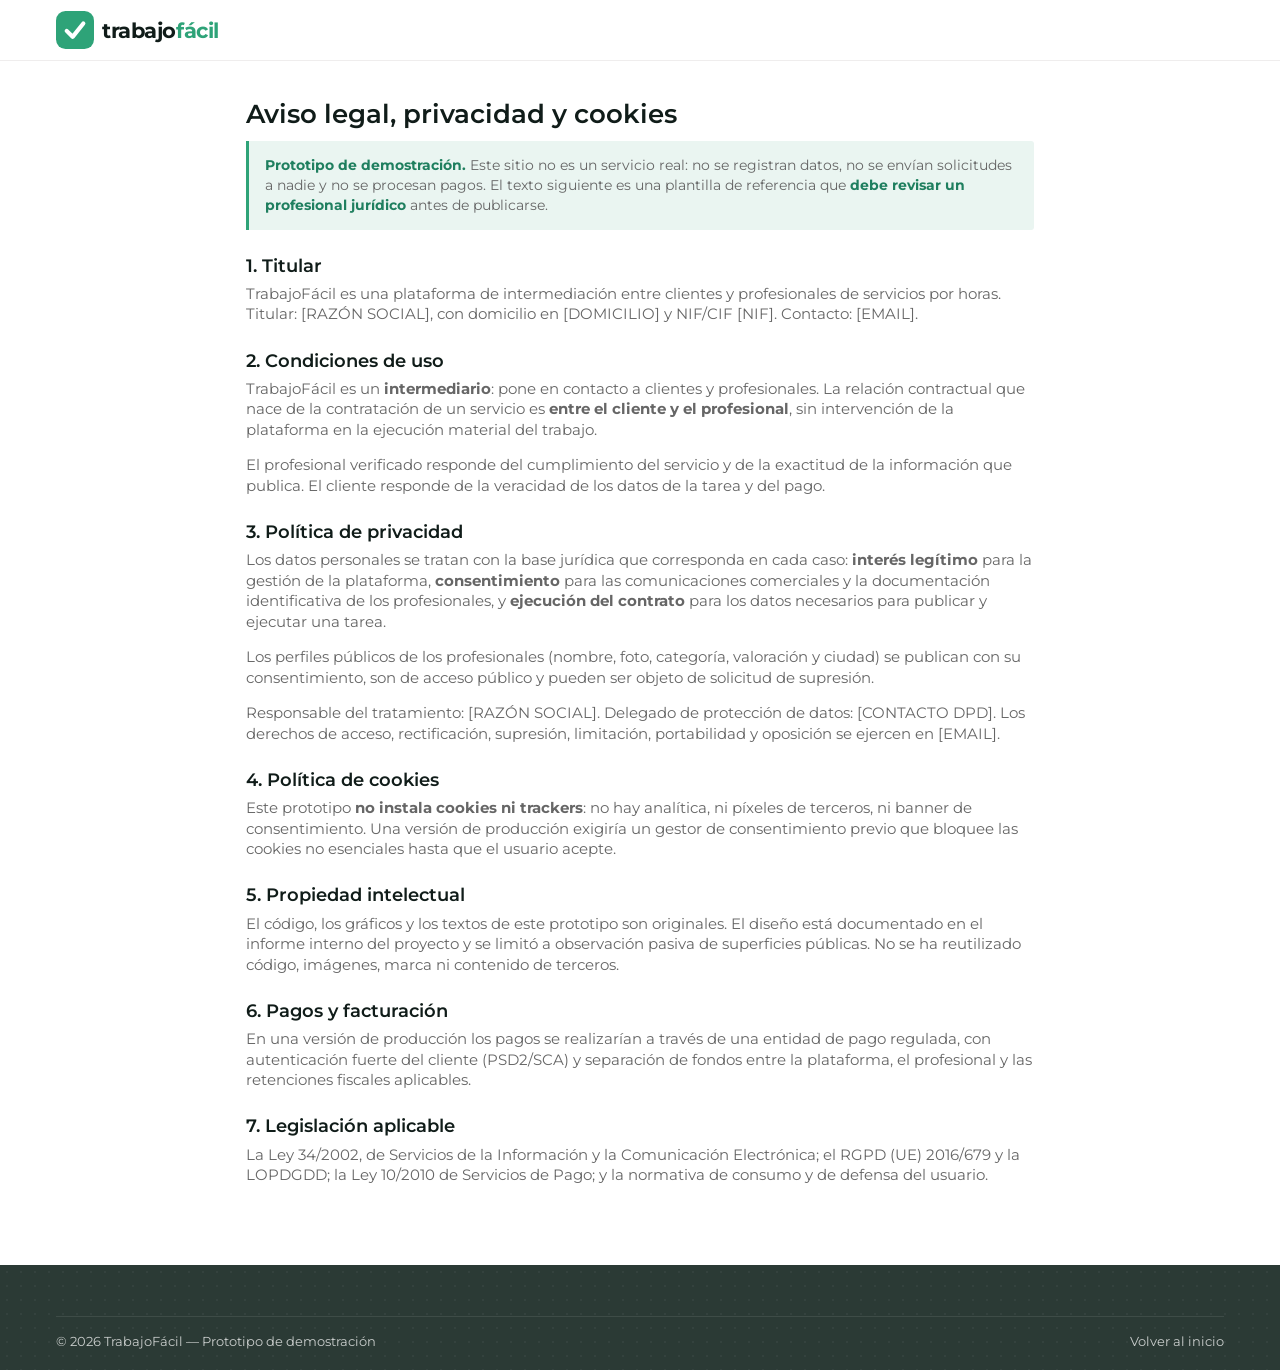
<file: maqueta-estatica/aviso-legal.html>
<!DOCTYPE html>
<html lang="es">
<head>
<meta charset="utf-8">
<meta name="viewport" content="width=device-width, initial-scale=1">
<title>Aviso legal y privacidad — TrabajoFácil</title>
<link rel="preconnect" href="https://fonts.googleapis.com">
<link rel="preconnect" href="https://fonts.gstatic.com" crossorigin>
<link href="https://fonts.googleapis.com/css2?family=Montserrat:wght@400;500;600;700&display=swap" rel="stylesheet">
<link rel="stylesheet" href="../assets/css/estilos.css">
<link rel="icon" href="../assets/img/marca.svg" type="image/svg+xml">
</head>
<body>

<header class="cabecera-sitio">
  <nav class="navbar row" aria-label="Principal">
    <a class="brand" href="index.html" aria-label="TrabajoFácil, inicio">
      <img src="../assets/img/marca.svg" alt="" width="38" height="38">
      <span class="marca-texto">trabajo<em>fácil</em></span>
    </a>
  </nav>
</header>

<main class="aviso">
  <h1>Aviso legal, privacidad y cookies</h1>

  <div class="nota-ok"><b>Prototipo de demostración.</b> Este sitio no es un servicio real: no se registran
  datos, no se envían solicitudes a nadie y no se procesan pagos. El texto siguiente es una plantilla de
  referencia que <b>debe revisar un profesional jurídico</b> antes de publicarse.</div>

  <h2>1. Titular</h2>
  <p>TrabajoFácil es una plataforma de intermediación entre clientes y profesionales de servicios por horas.
  Titular: [RAZÓN SOCIAL], con domicilio en [DOMICILIO] y NIF/CIF [NIF]. Contacto: [EMAIL].</p>

  <h2>2. Condiciones de uso</h2>
  <p>TrabajoFácil es un <b>intermediario</b>: pone en contacto a clientes y profesionales. La relación
  contractual que nace de la contratación de un servicio es <b>entre el cliente y el profesional</b>,
  sin intervención de la plataforma en la ejecución material del trabajo.</p>
  <p>El profesional verificado responde del cumplimiento del servicio y de la exactitud de la información
  que publica. El cliente responde de la veracidad de los datos de la tarea y del pago.</p>

  <h2 id="privacidad">3. Política de privacidad</h2>
  <p>Los datos personales se tratan con la base jurídica que corresponda en cada caso: <b>interés legítimo</b>
  para la gestión de la plataforma, <b>consentimiento</b> para las comunicaciones comerciales y la
  documentación identificativa de los profesionales, y <b>ejecución del contrato</b> para los datos
  necesarios para publicar y ejecutar una tarea.</p>
  <p>Los perfiles públicos de los profesionales (nombre, foto, categoría, valoración y ciudad) se publican
  con su consentimiento, son de acceso público y pueden ser objeto de solicitud de supresión.</p>
  <p>Responsable del tratamiento: [RAZÓN SOCIAL]. Delegado de protección de datos: [CONTACTO DPD].
  Los derechos de acceso, rectificación, supresión, limitación, portabilidad y oposición se ejercen en
  [EMAIL].</p>

  <h2 id="cookies">4. Política de cookies</h2>
  <p>Este prototipo <b>no instala cookies ni trackers</b>: no hay analítica, ni píxeles de terceros, ni
  banner de consentimiento. Una versión de producción exigiría un gestor de consentimiento previo que
  bloquee las cookies no esenciales hasta que el usuario acepte.</p>

  <h2>5. Propiedad intelectual</h2>
  <p>El código, los gráficos y los textos de este prototipo son originales. El diseño está documentado en el informe interno del proyecto y se limitó a
  observación pasiva de superficies públicas. No se ha reutilizado código, imágenes, marca ni contenido de
  terceros.</p>

  <h2>6. Pagos y facturación</h2>
  <p>En una versión de producción los pagos se realizarían a través de una entidad de pago regulada, con
  autenticación fuerte del cliente (PSD2/SCA) y separación de fondos entre la plataforma, el profesional y
  las retenciones fiscales aplicables.</p>

  <h2>7. Legislación aplicable</h2>
  <p>La Ley 34/2002, de Servicios de la Información y la Comunicación Electrónica; el RGPD (UE) 2016/679 y
  la LOPDGDD; la Ley 10/2010 de Servicios de Pago; y la normativa de consumo y de defensa del usuario.</p>
</main>

<footer class="pie">
  <div class="row">
    <div class="columns">
      <div class="pie-abajo">
        <span>© <span id="anio">2026</span> TrabajoFácil — Prototipo de demostración</span>
        <a href="index.html">Volver al inicio</a>
      </div>
    </div>
  </div>
</footer>

<script>
document.getElementById('anio').textContent = new Date().getFullYear();
</script>
</body>
</html>
</file>
<file: assets/css/estilos.css>
/* ==========================================================================
   TrabajoFácil — sistema de diseño
   Sistema de diseño propio: retícula de 12 columnas, tipografía
   Montserrat, verde de marca y tarjetas de servicio a sangre.
   Implementación propia: sin dependencias, sin CDN obligatorio.
   ========================================================================== */

/* ---------- 1. Tokens ---------- */
:root{
  --verde:        #2ea378;
  --verde-osc:    #1f7f5f;
  --verde-liq:    #eaf5f1;
  --tinta:        #101c19;
  --texto:        #333;
  --texto-2:      #666;
  --texto-3:      #777;
  --gris-fondo:   #f8f8f8;
  --borde:        #efeded;
  --borde-fuerte: #dcdada;
  --pie-fondo:    #2b3a35;
  --error:        #e45252;
  --radio:        5px;
  --radio-s:      3px;
  --radio-l:      10px;
  --sombra:       0 5px 25px rgba(80,80,80,.18);
  --sombra-s:     0 2px 8px rgba(0,0,0,.10);
  --fuente:       "Montserrat","Segoe UI",Verdana,Roboto,Arial,sans-serif;
  --max:          1200px;
}

/* ---------- 2. Reset ---------- */
*,*::before,*::after{ box-sizing:border-box }
html{ scroll-behavior:smooth }
body{
  margin:0; font-family:var(--fuente); color:var(--texto);
  font-size:16px; line-height:1.4; background:#fff;
  -webkit-font-smoothing:antialiased; overflow-x:hidden;
}
img{ max-width:100%; display:block }
h1,h2,h3,h4,h5{ font-family:var(--fuente); color:var(--texto); line-height:110%; font-weight:600; margin:0 0 .5em }
h1{ font-size:2rem } h2{ font-size:1.5rem } h3{ font-size:1.2rem } h4{ font-size:1.05rem }
p{ margin:0 0 1em }
a{ color:var(--verde); text-decoration:none }
a:hover{ text-decoration:none; filter:brightness(.94) }
ul{ margin:0; padding:0; list-style:none }
button{ font-family:inherit }

/* ---------- 3. Grid (equivalente a Foundation XY) ---------- */
/* La fila es el contenedor centrado de la página: max-width + margin auto.
   El canal entre columnas se consigue con el padding de .columns, no con
   márgenes negativos: los márgenes negativos anulaban el centrado y dejaban
   todo el contenido pegado a la izquierda en pantallas anchas. */
.row{ max-width:var(--max); margin:0 auto; padding:0 .5rem; display:flex; flex-wrap:wrap }
.row.full{ padding:0 }
.columns{ padding:0 .5rem; width:100%; }
@media(min-width:640px){
  .medium-4{ width:33.3333% } .medium-6{ width:50% } .medium-8{ width:66.6667% }
}
@media(min-width:1024px){
  .large-3{ width:25% } .large-4{ width:33.3333% } .large-5{ width:41.6667% }
  .large-6{ width:50% } .large-7{ width:58.3333% } .large-8{ width:66.6667% }
}

/* ---------- 4. Botones ---------- */
.btn{
  display:inline-block; background:var(--verde); color:#fff; border:none;
  border-radius:var(--radio); font-weight:600; text-transform:uppercase;
  padding:.8em 1.4em; text-decoration:none; cursor:pointer; font-size:.85rem;
  letter-spacing:.02em; transition:background .18s ease, transform .18s ease;
}
.btn:hover{ background:var(--verde-osc); color:#fff; transform:translateY(-1px) }
.btn-hollow{ background:transparent; color:var(--verde); box-shadow:inset 0 0 0 2px var(--verde) }
.btn-hollow:hover{ background:var(--verde-liq); color:var(--verde-osc) }
.btn-blanco{ background:#fff; color:var(--verde) }
.btn-blanco:hover{ background:var(--verde-liq); color:var(--verde-osc) }
.btn-linea{ background:transparent; color:#fff; box-shadow:inset 0 0 0 2px #fff }
.btn-linea:hover{ background:rgba(255,255,255,.14); color:#fff }
.btn-sm{ padding:.55em 1em; font-size:.75rem }
.btn[disabled]{ opacity:.45; cursor:not-allowed; transform:none }
.btn-block{ display:block; width:100%; text-align:center }

/* ---------- 5. Cabecera ---------- */
.cabecera-sitio{ background:#fff; border-bottom:1px solid var(--borde); position:sticky; top:0; z-index:40 }
.navbar{ display:flex; align-items:center; justify-content:space-between; gap:1rem; padding:.7rem 1rem }
.brand{ display:flex; align-items:center; gap:.5rem }
.brand img{ height:38px; width:auto }
.marca-texto{ font-weight:700; font-size:1.32rem; color:var(--tinta); letter-spacing:-.02em; line-height:1 }
.marca-texto em{ font-style:normal; color:var(--verde) }
.nav-links{ display:none; gap:1.6rem; align-items:center }
.nav-links a{ color:var(--texto); font-size:.9rem; font-weight:500 }
.nav-links a:hover{ color:var(--verde) }
.nav-acciones{ display:none; align-items:center; gap:.7rem }
.nav-user{ display:flex; align-items:center; justify-content:center; width:34px; height:34px; color:var(--texto) }
.menu-btn{ display:inline-flex; flex-direction:column; gap:5px; background:none; border:0; padding:6px; cursor:pointer }
.menu-btn span{ display:block; width:24px; height:2px; background:var(--texto); border-radius:2px }
.menu-panel{ display:none; border-top:1px solid var(--borde); background:#fff; padding:.5rem 0 1rem }
.menu-panel.open{ display:block }
.menu-panel a{ display:block; padding:.7rem 1rem; color:var(--texto); font-weight:500 }
@media(min-width:1024px){
  .nav-links,.nav-acciones{ display:flex }
  .menu-btn,.menu-panel{ display:none }
}

/* ---------- 6. Hero ---------- */
.hero{
  position:relative; background:var(--tinta) url("../img/hero.svg") no-repeat center center;
  background-size:cover; min-height:460px; display:flex; align-items:center;
  padding:5.5rem 1rem 4rem; text-align:center; color:#fff;
}
.hero::after{ content:""; position:absolute; inset:0; background:linear-gradient(180deg,rgba(4,16,12,.48),rgba(4,16,12,.68)) }
.hero > .row{ position:relative; z-index:2; width:100% }
.hero h1{
  color:#fff; text-transform:uppercase; font-weight:700; font-size:1.95rem;
  text-shadow:0 0 6px rgba(0,0,0,1); margin-bottom:.6rem;
}
.hero h3{
  color:#fff; font-weight:600; font-size:1.05rem; text-transform:uppercase;
  text-shadow:0 0 6px rgba(0,0,0,1); margin:0 auto 1.8rem; max-width:820px; line-height:1.25;
}
@media(min-width:1024px){
  .hero{ min-height:650px; padding-top:8rem }
  .hero h1{ font-size:2.85rem }
  .hero h3{ font-size:1.3rem }
}

/* ---------- 7. Buscador (typeahead) ---------- */
.buscador{ position:relative; max-width:700px; margin:0 auto }
.buscador-input{
  width:100%; background:#fff url("../img/lupa.svg") no-repeat .85rem center;
  background-size:18px; padding:1.05rem 2.6rem 1.05rem 3rem; border:1px solid #fff;
  border-radius:var(--radio-s); font-size:16px; font-family:inherit; color:var(--texto);
  box-shadow:var(--sombra-s);
}
.buscador-input:focus{ outline:none; box-shadow:0 0 0 3px rgba(46,163,120,.28) }
.buscador-limpiar{
  position:absolute; right:.5rem; top:50%; transform:translateY(-50%); border:0; background:none;
  font-size:1.4rem; color:var(--texto-3); cursor:pointer; line-height:1; padding:.3rem .5rem;
}
.buscador-limpiar[hidden]{ display:none }
.sugerencias{
  position:absolute; left:0; right:0; top:calc(100% + 6px); background:#fff; z-index:30;
  border-radius:var(--radio); box-shadow:var(--sombra); overflow:hidden; text-align:left;
}
.sugerencias[hidden]{ display:none }
.sugerencia{
  display:flex; align-items:center; gap:.7rem; padding:.6rem .85rem; color:var(--texto);
  border-bottom:1px solid var(--borde); cursor:pointer; font-size:.9rem;
}
.sugerencia:last-child{ border-bottom:0 }
.sugerencia:hover,.sugerencia.activa{ background:var(--verde-liq) }
.sugerencia .badge{
  width:32px; height:32px; border-radius:6px; color:#fff; font-size:.72rem; font-weight:700;
  display:flex; align-items:center; justify-content:center; flex:0 0 32px; letter-spacing:.02em;
}
.sugerencia small{ margin-left:auto; color:var(--texto-3); font-size:.78rem }
.sugerencia .vacio{ padding:.9rem .85rem; color:var(--texto-2); font-size:.88rem }
.sugerencia .vacio a{ text-decoration:underline }

/* ---------- 8. Cifras ---------- */
.cifras{ margin:2.4rem auto 0; text-align:center; text-transform:uppercase; display:flex; flex-wrap:wrap; justify-content:center }
.cifra strong{ display:block; font-size:2.1rem; font-weight:700; color:var(--tinta) }
.cifra span{ color:var(--texto-2); font-size:.85rem }
.cifras .cifra{ width:100%; margin-bottom:1rem }
@media(min-width:640px){ .cifras .cifra{ width:50% } }
@media(min-width:1024px){ .cifras .cifra{ width:33.3333% } }

/* ---------- 9. Mapa ---------- */
.mapa{ margin-top:2.4rem; background:var(--gris-fondo); border-top:1px solid var(--borde); border-bottom:1px solid var(--borde); padding:2.4rem 0 }
.mapa h4{ font-size:1.15rem; margin-bottom:.6rem }
.mapa p{ color:var(--texto-2) }
.mapa-img{ border-radius:var(--radio-l); overflow:hidden; box-shadow:var(--sombra-s) }
.mapa-img img{ width:100% }

/* ---------- 10. Servicios ---------- */
.servicios{ padding:2.6rem 0 1rem }
.servicios h2{ font-size:1.6rem; text-align:center; margin:.4em 0 1.4em }
.tarjetas{ display:flex; flex-wrap:wrap; margin-left:-.6rem; margin-right:-.6rem }
.tarjeta{ padding:.6rem; width:100% }
@media(min-width:640px){ .tarjeta{ width:50% } }
@media(min-width:1024px){ .tarjeta{ width:33.3333% } }
.tarjeta a{
  display:block; position:relative; min-height:220px; border-radius:var(--radio);
  background-size:cover; background-position:center; overflow:hidden;
  color:#fff; padding:1.4rem 1.2rem; display:flex; flex-direction:column; justify-content:flex-end;
  box-shadow:var(--sombra-s); transition:transform .2s ease, box-shadow .2s ease;
}
.tarjeta a:hover{ transform:translateY(-3px); box-shadow:var(--sombra) }
.tarjeta a::before{ content:""; position:absolute; inset:0; background:linear-gradient(180deg,rgba(4,16,12,.12),rgba(4,16,12,.72)) }
.tarjeta h3{ color:#fff; text-transform:uppercase; font-size:1.08rem; position:relative; margin:0 0 .35rem }
.tarjeta p{ color:rgba(255,255,255,.88); font-size:.86rem; position:relative; margin:0 }
.tarjeta .precio{
  position:absolute; top:.9rem; right:.9rem; background:rgba(255,255,255,.92); color:var(--tinta);
  font-size:.72rem; font-weight:700; padding:.3rem .55rem; border-radius:20px;
}

/* ---------- 11. Cómo funciona ---------- */
.como-funciona{ background:var(--verde); padding:2.6rem 0; margin:2.4rem 0 0; text-align:center; color:#fff }
.como-funciona h2,.como-funciona h3,.como-funciona h4,.como-funciona p{ color:#fff }
.como-funciona h2{ margin-bottom:1.8rem }
.paso{ margin-bottom:2rem }
.paso .num{
  display:inline-block; background:#fff; color:var(--verde); font-weight:700; font-size:.85rem;
  padding:.5em 1em; border-radius:50px; margin-bottom:.8rem;
}
.paso h3{ font-size:1.12rem; margin-bottom:.4rem }
.paso p{ opacity:.95; font-size:.92rem; margin:0 }
@media(min-width:1024px){ .paso{ width:33.3333% } }

/* ---------- 12. Por qué ---------- */
.porque{ margin-top:3rem; padding-bottom:1rem }
.porque h4{ text-align:center; font-size:1.15rem; margin-bottom:1.6rem }
.porque .item{ text-align:center; padding:0 .8rem 1.8rem }
.porque .item svg{ width:58px; height:58px; margin:0 auto .8rem; display:block }
.porque .item h3{ font-size:1.15rem; margin-bottom:.4rem }
.porque .item p{ color:var(--texto-2); font-size:.9rem; margin:0 }

/* ---------- 13. Testimonios ---------- */
.testimonios{ text-align:center; padding:3rem 0 2.4rem; background:var(--gris-fondo); border-top:1px solid var(--borde) }
.testimonios h3{ font-size:1.3rem; margin-bottom:1.8rem }
.testimonio{ padding:0 .6rem 1.6rem }
.testimonio img{ width:150px; height:150px; border-radius:50%; margin:0 auto .8rem; object-fit:cover }
.testimonio .nombre{ font-weight:700; color:var(--tinta); margin-bottom:.6rem }
.testimonio blockquote{ margin:0; color:var(--texto-2); font-size:.9rem; font-style:italic }
@media(min-width:640px){ .testimonio{ width:33.3333% } }

/* ---------- 14. Banner CTA ---------- */
.banner-cta{
  margin:0; padding:4.5rem 1rem; text-align:center; color:#fff;
  background:var(--tinta) url("../img/banner-cta.svg") no-repeat center center; background-size:cover;
  position:relative;
}
.banner-cta::before{ content:""; position:absolute; inset:0; background:rgba(4,16,12,.62) }
.banner-cta > *{ position:relative; z-index:2 }
.banner-cta h4{ color:#fff; text-transform:uppercase; font-size:1.4rem; letter-spacing:.04em }
.banner-cta p{ color:rgba(255,255,255,.9); max-width:520px; margin:0 auto 1.2rem }
.boton-linea{
  border:2px solid #fff; border-radius:var(--radio-s); padding:.8em 1.4em; display:inline-block;
  color:#fff; font-weight:600; text-transform:uppercase; font-size:.82rem; margin:.6em auto 0;
}
.boton-linea:hover{ background:rgba(255,255,255,.12); color:#fff }

/* ---------- 15. SEO links + partners ---------- */
.colaboradores{ padding:2.4rem 0 1.2rem; text-align:center }
.colaboradores h3{ font-size:1rem; text-transform:uppercase; letter-spacing:.06em; color:var(--texto-3); margin-bottom:1.2rem }
.marcas{ display:flex; flex-wrap:wrap; gap:.6rem; justify-content:center }
.marca{
  border:1px solid var(--borde-fuerte); border-radius:var(--radio-s); padding:.55rem 1rem;
  color:var(--texto-3); font-size:.82rem; font-weight:600; background:#fff;
}
.enlaces-seo{ padding:2.4rem 0; }
.enlaces-seo h4{ font-size:.95rem; color:var(--texto-2); margin-bottom:.8rem; font-weight:600 }
.enlaces-seo ul{ columns:1; column-gap:1.6rem; font-size:.85rem }
.enlaces-seo li{ margin-bottom:.45rem; break-inside:avoid }
.enlaces-seo a{ color:var(--texto-2) }
.enlaces-seo a:hover{ color:var(--verde) }
@media(min-width:640px){ .enlaces-seo ul{ columns:2 } }
@media(min-width:1024px){ .enlaces-seo ul{ columns:3 } }

/* ---------- 16. Pie ---------- */
.pie{ background:var(--pie-fondo); background-image:radial-gradient(rgba(255,255,255,.045) 1px,transparent 1px); background-size:14px 14px; padding:2.4rem 0 1.2rem; color:#fff }
.pie a,.pie a:visited,.pie h4{ color:#fff }
.pie .col{ width:100%; margin-bottom:1.6rem; font-size:.86rem }
.pie h4{ font-size:.92rem; text-transform:uppercase; letter-spacing:.05em; margin-bottom:.7rem; opacity:.85 }
.pie li{ margin-bottom:.45rem }
.pie .pie-marca img{ height:34px; margin-bottom:.8rem }
.pie .social{ display:flex; gap:.8rem; margin-top:.6rem }
.pie .social a{ color:rgba(255,255,255,.75); font-size:.85rem }
.pie .pagos{ display:flex; gap:.5rem; margin-top:.6rem; flex-wrap:wrap }
.pie .pagos span{ background:rgba(255,255,255,.12); border-radius:var(--radio-s); padding:.3rem .6rem; font-size:.75rem }
.pie-abajo{ border-top:1px solid rgba(255,255,255,.12); margin-top:.8rem; padding-top:1rem; font-size:.8rem; opacity:.75; display:flex; justify-content:space-between; flex-wrap:wrap; gap:.6rem }
@media(min-width:640px){ .pie .col{ width:50% } }
@media(min-width:1024px){ .pie .col{ width:25% } }

/* ---------- 17. Formularios (stepper) ---------- */
.stepper{ max-width:760px; margin:0 auto; padding:2rem 1rem 4rem }
.stepper h1{ font-size:1.7rem; text-transform:uppercase; margin-bottom:.4rem }
.stepper .intro{ color:var(--texto-2); margin-bottom:1.6rem }
.pasos-ind{ display:flex; flex-wrap:wrap; gap:.35rem; margin-bottom:1.6rem }
.paso-pt{ width:26px; height:26px; border-radius:50%; background:var(--borde); color:var(--texto-3); font-size:.72rem; font-weight:700; display:flex; align-items:center; justify-content:center }
.paso-pt.hecho{ background:var(--verde-liq); color:var(--verde-osc) }
.paso-pt.actual{ background:var(--verde); color:#fff }
.tarjeta-paso{ background:#fff; border:1px solid var(--borde); border-radius:var(--radio-l); padding:1.6rem; box-shadow:var(--sombra-s) }
.tarjeta-paso h2{ font-size:1.25rem; margin-bottom:1.2rem }
.campo{ margin-bottom:1.2rem }
.campo label{ display:block; font-size:.82rem; font-weight:600; margin-bottom:.35rem; color:var(--texto) }
.campo input[type=text],.campo input[type=number],.campo input[type=date],.campo input[type=time],.campo select,.campo textarea{
  width:100%; padding:.7rem .8rem; border:1px solid var(--borde-fuerte); border-radius:var(--radio-s);
  font-family:inherit; font-size:.95rem; background:#fff; color:var(--texto);
}
.campo textarea{ min-height:120px; resize:vertical }
.campo input:focus,.campo select:focus,.campo textarea:focus{ outline:none; border-color:var(--verde); box-shadow:0 0 0 3px rgba(46,163,120,.16) }
.campo .pista{ font-size:.78rem; color:var(--texto-3); margin-top:.3rem }
.opciones{ display:flex; flex-wrap:wrap; gap:.5rem }
.opcion{
  border:1px solid var(--borde-fuerte); border-radius:22px; padding:.5rem 1rem; cursor:pointer;
  font-size:.88rem; background:#fff; user-select:none; transition:.15s;
}
.opcion:hover{ border-color:var(--verde); color:var(--verde-osc) }
.opcion.sel{ background:var(--verde); border-color:var(--verde); color:#fff; font-weight:600 }
.stepper-nav{ display:flex; justify-content:space-between; gap:1rem; margin-top:1.6rem }
.stepper-nav .btn-fantasma{ background:none; color:var(--texto-2); font-weight:600; text-transform:uppercase; font-size:.8rem; border:0; cursor:pointer }
.resumen{ background:var(--gris-fondo); border:1px solid var(--borde); border-radius:var(--radio-l); padding:1.2rem; font-size:.9rem }
.resumen dl{ display:grid; grid-template-columns:auto 1fr; gap:.4rem 1rem; margin:0 }
.resumen dt{ color:var(--texto-3) } .resumen dd{ margin:0; font-weight:600 }
.taskers-mini{ display:grid; gap:.7rem; margin-top:1.2rem }
.tasker-mini{ display:flex; align-items:center; gap:.8rem; border:1px solid var(--borde); border-radius:var(--radio); padding:.7rem .9rem }
.tasker-mini img{ width:52px; height:52px; border-radius:50% }
.tasker-mini .datos{ flex:1 }
.tasker-mini .datos b{ display:block; font-size:.95rem }
.tasker-mini .datos span{ font-size:.8rem; color:var(--texto-3) }
.nota-ok{ background:var(--verde-liq); border-left:3px solid var(--verde); padding:.9rem 1rem; border-radius:0 var(--radio-s) var(--radio-s) 0; font-size:.9rem; margin-bottom:1.2rem }
.nota-ok b{ color:var(--verde-osc) }

/* ---------- 18. Ficha de tasker ---------- */
.perfil{ max-width:1000px; margin:0 auto; padding:2rem 1rem 4rem }
.perfil-cab{ display:flex; gap:1.4rem; align-items:center; flex-wrap:wrap; margin-bottom:1.8rem }
.perfil-cab img{ width:132px; height:132px; border-radius:50%; box-shadow:var(--sombra-s) }
.perfil-cab h1{ font-size:1.7rem; margin-bottom:.2rem }
.estrellas{ color:#e8a33d; letter-spacing:2px; font-size:.95rem }
.perfil-cab .meta{ color:var(--texto-2); font-size:.9rem }
.etiquetas{ display:flex; flex-wrap:wrap; gap:.4rem; margin-top:.6rem }
.etiqueta{ background:var(--verde-liq); color:var(--verde-osc); border-radius:20px; padding:.25rem .7rem; font-size:.76rem; font-weight:600 }
.panel{ border:1px solid var(--borde); border-radius:var(--radio-l); padding:1.4rem; margin-bottom:1.4rem; background:#fff }
.panel h3{ font-size:1.05rem; margin-bottom:.9rem }
.opinion{ border-top:1px solid var(--borde); padding-top:1rem; margin-top:1rem; font-size:.9rem }
.opinion:first-of-type{ border-top:0; padding-top:0; margin-top:0 }
.opinion .quien{ font-weight:700; margin-bottom:.2rem }
.opinion .fecha{ color:var(--texto-3); font-size:.78rem }
.factores{ display:flex; flex-wrap:wrap; gap:1.4rem; font-size:.9rem }
.factores b{ display:block; font-size:1.25rem; color:var(--tinta) }
.factores span{ color:var(--texto-3); font-size:.8rem }

/* ---------- 19. Aviso legal / mini-pie ---------- */
.aviso{ max-width:820px; margin:0 auto; padding:2.4rem 1rem 4rem; font-size:.92rem; color:var(--texto-2) }
.aviso h1{ font-size:1.6rem; color:var(--tinta) }
.aviso h2{ font-size:1.1rem; color:var(--tinta); margin-top:1.6rem }

/* ---------- 20. Utilidades ---------- */
.oculto{ display:none !important }
.centro{ text-align:center }
.mt-0{ margin-top:0 } .mb-0{ margin-bottom:0 }
.mt-2{ margin-top:2rem } .mb-2{ margin-bottom:2rem }
.sr{ position:absolute; width:1px; height:1px; overflow:hidden; clip:rect(0 0 0 0); white-space:nowrap }
.spinner{
  width:28px; height:28px; border:3px solid rgba(255,255,255,.35); border-top-color:#fff;
  border-radius:50%; animation:spin .7s linear infinite; margin:0 auto 1rem;
}
@keyframes spin{ to{ transform:rotate(360deg) } }
</file>
